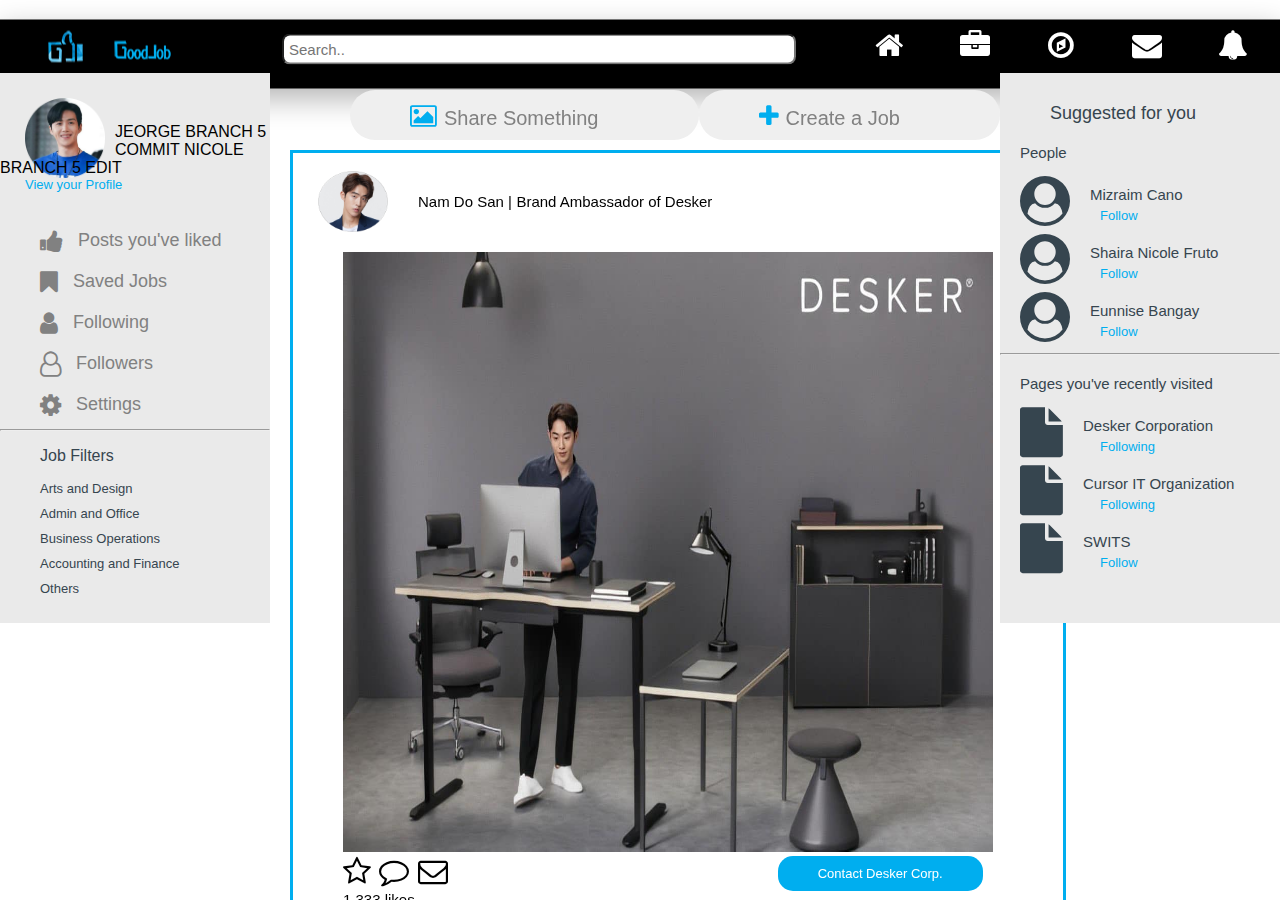
<file: index.html>
<!DOCTYPE html>
</html>
  <head>
    <title>GoodJob</title>
    <link rel="stylesheet" type="text/css" href="css/main.css">
    <link rel="stylesheet" type="text/css" href="css/navbar.css">
    <link rel="stylesheet" type="text/css" href="css/home.css">
    <link rel="stylesheet" href="https://stackpath.bootstrapcdn.com/font-awesome/4.7.0/css/font-awesome.min.css">
  </head>
  <body>
    <nav>
    <ul>
		<!--INDEX EDIT4-->
      <div class="logo">
        <img src = "images/logo1.png" class = "imglogo">
      </div>
      <div class="text">
        <img src = "images/text1.png" class = "txtlogo">
      </div>
      <div class="search">
        <input type="text" placeholder="Search..">
      </div>
       <li>
        <a href="index.html">
          <div class="icon">
            <i class="fa fa-home" aria-hidden="true"></i>
            <i class="fa fa-home" aria-hidden="true"></i>
          </div>
          <div class="name"><span data-text="Home"></span></div>
        </a>
      </li>
      <li>
       <a href="jobs.html">
         <div class="icon">
           <i class="fa fa-briefcase" aria-hidden="true"></i>
           <i class="fa fa-briefcase" aria-hidden="true"></i>
         </div>
         <div class="name"><span data-text="Jobs"></span></div>
       </a>
     </li>
     <li>
      <a href="explore.html">
        <div class="icon">
          <i class="fa fa-compass" aria-hidden="true"></i>
          <i class="fa fa-compass" aria-hidden="true"></i>
        </div>
        <div class="name"><span data-text="Explore"></span></div>
      </a>
    </li>
    <li>
     <a href="message.html">
       <div class="icon">
         <i class="fa fa-envelope" aria-hidden="true"></i>
         <i class="fa fa-envelope" aria-hidden="true"></i>
       </div>
       <div class="name"><span data-text="Messages"></span></div>
     </a>
   </li>
   <li>
    <a href="notification.html">
      <div class="icon">
        <i class="fa fa-bell" aria-hidden="true"></i>
        <i class="fa fa-bell" aria-hidden="true"></i>
      </div>
      <div class="name"><span data-text="Notifications"></span></div>
    </a>
  </li>
  <li>
   <a href="profile.html">
     <div class="icon">
       <i class="fa fa-user-circle-o" aria-hidden="true"></i>
       <i class="fa fa-user-circle-o" aria-hidden="true"></i>
     </div>
     <div class="name"><span data-text="Profile"></span></div>
   </a>
 </li>
    </ul>
    </nav>
<!--end of elements needed for all html files -->
  <div class="sidenav">
    <div class="upper">
      <div id="profile">
        <img src = "images/hanjipyeong.png" width="80px" class="profilepic">
        <span> JEORGE BRANCH 5 COMMIT</span>
        <span> NICOLE BRANCH 5 EDIT</span>
        <a href="#"> View your Profile </a>
      </div>
      &nbsp
           <a href="#">
             <div class="links">
             <i class="fa fa-thumbs-up" aria-hidden="true"></i>
             <p>Posts you've liked</p>
             </div>
           </a>
           <a href="#">
             <div class="links">
             <i class="fa fa-bookmark" aria-hidden="true"></i>
             <p>Saved Jobs</p>
             </div>
           </a>
           <a href="#">
             <div class="links">
             <i class="fa fa-user" aria-hidden="true"></i>
             <p>Following</p>
             </div>
           </a>
           <a href="#">
             <div class="links">
               <i class="fa fa-user-o" aria-hidden="true"></i>
             <p>Followers</p>
             </div>
           </a>
           <a href="#">
             <div class="links">
               <i class="fa fa-cog" aria-hidden="true"></i>
             <p>Settings</p>
             </div>
           </a>
           &nbsp
           <hr>
    </div>
    <div class = "lower">
      <p>Job Filters</p>
      <a href="#">Arts and Design</a>
      <a href="#">Admin and Office</a>
      <a href="#">Business Operations</a>
      <a href="#">Accounting and Finance</a>
      <a href="#">Others</a>
      &nbsp
      <hr>
      <p>Select Job Type:</p>
      <a href="#">Full Time</a>
      <a href="#">Part Time</a>
      <a href="#">Contract</a>
      <a href="#">Volunteer</a>
      <a href="#">Internship</a>
  </div>

  <div class="rightbar">
    <div class="upper">
      <div class = "parag">
      <p>Suggested for you </p> </div>
      <div class = "people">
        <p>People </p> </div>
          <div class="peoplefollow">
          <i class="fa fa-user-circle" aria-hidden="true"></i>
          <p>Mizraim Cano</p>
          <a href="#"> Follow </a>
          &nbsp
          </div>
          &nbsp
          <div class="peoplefollow">
          <i class="fa fa-user-circle" aria-hidden="true"></i>
          <p>Shaira Nicole Fruto</p>
          <a href="#"> Follow </a>
          &nbsp
          </div>
          &nbsp
          <div class="peoplefollow">
          <i class="fa fa-user-circle" aria-hidden="true"></i>
          <p>Eunnise Bangay</p>
          <a href="#"> Follow </a>
          &nbsp
          </div>
          &nbsp
        <hr>
          <div class = "people">
          <p>Pages you've recently visited </p> </div>
      <div class="peoplefollow">
      <i class="fa fa-file" aria-hidden="true"></i>
      <p>Desker Corporation</p>
      <a href="#"> Following </a>
      &nbsp
      </div>
      &nbsp
      <div class="peoplefollow">
      <i class="fa fa-file" aria-hidden="true"></i>
      <p>Cursor IT Organization</p>
      <a href="#"> Following </a>
      &nbsp
      </div>
      &nbsp
      <div class="peoplefollow">
      <i class="fa fa-file" aria-hidden="true"></i>
      <p>SWITS</p>
      <a href="#"> Follow </a>
      &nbsp
      </div>
    </div>
  </div>

  <div class = "uppercontainer">
    <button class="btn"><i class="fa fa-picture-o"></i>
    <span>Share Something</span></button>
    <button class="btn"><i class="fa fa-plus"></i>
    <span>Create a Job</span></button>
  </div>

  <div class="contentcontainer">
    <div class = "contentuppper">
      <img src = "images/namdosan.png" width="70px" class="namdosanprofile">
      <p> Nam Do San |</p>
      <p> Brand Ambassador of Desker </p>
    </div>
    <div class ="imageproperty">
      <img src= "images/homepageposted.jpg" class ="namdosanpost">
    </div>
    <div class = "imageicons">
    <i class="fa fa-star-o" aria-hidden="true"></i>
    <i class="fa fa-comment-o" aria-hidden="true"></i>
    <i class="fa fa-envelope-o" aria-hidden="true"></i>
    <button class="contact">Contact Desker Corp.</button>
    </div>
    <div class = "imagedescription">
      <p> 1,333 likes </p>
      <p>Just became the brand ambassador of Desker. Proof that hard work pays off. </p>
    </div>
    <hr>
    <div class = "contentuppper">
      <img src = "images/hanjipyeong.png" width="60px" class="jipyeongprofile">
      <p> Han Ji Pyeong |</p>
      <p> Senior Team Leader at SH Venture Capital </p>
    </div>
    <div class ="imageproperty">
      <img src= "images/homepageposted2.jpg" class ="jipyeongpost">
    </div>
    <div class = "imageicons">
    <i class="fa fa-star-o" aria-hidden="true"></i>
    <i class="fa fa-comment-o" aria-hidden="true"></i>
    <i class="fa fa-envelope-o" aria-hidden="true"></i>
    <button class="contact">Contact Venture Capital</button>
    </div>
      <div class = "imagedescription">
      <p> 21,153 likes </p>
      <p>Build a team of Start Up and join us at SH Venture Capital. </p>
      <br><br><br><br><br><br><br><br><br><br>
      <br>
    </div>
  </body>
</html>
</file>
<file: css/main.css>
.sidenav {
  height: 500px; /* Full-height: remove this if you want "auto" height */
  width: 270px; /* Set the width of the sidebar */
  position: fixed; /* Fixed Sidebar (stay in place on scroll) */
  z-index: 1; /* Stay on top */
  top: 73px; /* Stay at the top */
  left: 0px;
  background-color:  #eaeaea; /* Black */
  overflow-x: hidden; /* Disable horizontal scroll */
  padding-top: 50px;
}

/* The navigation menu links */
.sidenav .upper a {
  font-size: 18px;
  margin-top: 50px;
  margin-bottom: -30px;
  text-decoration: none;
  color: #818181;
  display: block;
  padding: 0px 0px 0px 25px;
}
.sidenav .lower a {
  font-size: 13px;
  margin-top: 10px;
  margin-bottom: 5px;
  text-decoration: none;
  color:  #36454f;
  display: block;
  padding: 0px 0px 0px 40px;
}
.sidenav .lower p {
  padding: 0px 0px 0px 40px;
  color:  #36454f;
}

/* When you mouse over the navigation links, change their color */
.sidenav a:hover {
  color: #00AEEF;
}
a .links .fa
{
  line-height:3px;
  font-size: 25px;
  float: left;
  padding: 10px 15px;

}
img.profilepic{
  margin-top: -25px;
  margin-bottom: -20px;
  padding: 0px 10px 0px 25px;
  float: left;
}
#profile a
{
  color: #00AEEF;
  font-size: 13px;
  margin-top: 0;
}
/*para sa sidebar*/
.rightbar {
  height: 500px; /* Full-height: remove this if you want "auto" height */
  width: 280px; /* Set the width of the sidebar */
  position: fixed; /* Fixed Sidebar (stay in place on scroll) */
  z-index: 1; /* Stay on top */
  top: 73px; /* Stay at the top */
  right: 0px;
  background-color: #eaeaea;
  overflow-x: hidden;
  padding-top: 50px;
}
.rightbar .upper .parag p {
  font-size: 18px;
  margin-top: -20px;
  margin-bottom: 5px;
  text-decoration: none;
  color:  #36454f;
  display: block;
  padding: 0px 50px 0px 50px;
}
.rightbar .upper .people p {
  font-size: 15px;
  margin-top: 20px;
  margin-bottom: 10px;
  text-decoration: none;
  color:  #36454f;
  display: block;
  padding: 0px 50px 10px 20px;
}
.rightbar .upper .peoplefollow .fa {
    line-height:30px;
    font-size: 50px;
    float: left;
    padding-left: 20px;
    padding-right: 20px;
    color: #36454f;
}
.rightbar .upper .peoplefollow p
 {
  font-size: 15px;
  color: #36454f;
}
.rightbar .upper .peoplefollow a {
  color: #00AEEF;
  font-size: 13px;
  margin-top: -10px;
  padding: 0px 50px 0 100px;
}

/*end of elements that are needed to be put in all html files */
</file>
<file: css/navbar.css>
body
{
  margin:0;
  padding:0;
  font-family: sans-serif;
}
img.imglogo
{
  margin-left: 30px;
  margin-bottom: 0;
  width:auto;
  height: auto;
  padding: 5px, 0;
}
img.txtlogo
{
  margin-left: 2px;
  margin-bottom: 0;
  width:auto;
  height: auto;
  padding: 5px, 0;
}
.search input[type=text] {
  float: right;
  padding: 5px;
  border-radius: 8px;
  margin-top: 4px;
  margin-right: 50px;
  margin-left: 100px;
  font-size: 15px;
  width: 500px;
}
ul
{
  position:fixed;
  width:100%;
  top: 6%;
  left: 50%;
  transform: translate(-50%, -50%);
  margin: 0;
  padding: 10px 0;
  background: #000;
  display: flex;
  box-shadow: 0 10px 30px rgba(0, 0, 0, 0.3);
}
ul li
{
  list-style: none;
  text-align: center;
  display: block;
}

ul li a
{
  text-decoration: none;
  padding: 0 28px; /*spacing of icons*/
  display: block;
}
ul li a .icon
{
  width:30px;
  height: 30px;
  text-align: center;
  background: #000;
  overflow: hidden;
  margin: 0 auto 10px;
}
ul li a .icon .fa:last-child
{
  color: #00AEEF;
}
ul li a .icon .fa
{
  width: 100%;
  height: 100%;
  line-height:30px;
  font-size: 30px;
  transition:0.5s;
  color: #FFFFFF;
}
ul li a:hover .icon .fa
{
  transform: translateY(-100%);
}
</file>
<file: css/home.css>
.rightbar {
  height: 500px; /* Full-height: remove this if you want "auto" height */
  width: 280px; /* Set the width of the sidebar */
  position: fixed; /* Fixed Sidebar (stay in place on scroll) */
  z-index: 1; /* Stay on top */
  top: 73px; /* Stay at the top */
  right: 0px;
  background-color: #eaeaea;
  overflow-x: hidden;
  padding-top: 50px;
}
.rightbar .upper .parag p {
  font-size: 18px;
  margin-top: -20px;
  margin-bottom: 5px;
  text-decoration: none;
  color:  #36454f;
  display: block;
  padding: 0px 50px 0px 50px;
}
.rightbar .upper .people p {
  font-size: 15px;
  margin-top: 20px;
  margin-bottom: 10px;
  text-decoration: none;
  color:  #36454f;
  display: block;
  padding: 0px 50px 10px 20px;
}
.rightbar .upper .peoplefollow .fa {
    line-height:30px;
    font-size: 50px;
    float: left;
    padding-left: 20px;
    padding-right: 20px;
    color: #36454f;
}
.rightbar .upper .peoplefollow p
 {
  font-size: 15px;
  color: #36454f;
}
.rightbar .upper .peoplefollow a {
  color: #00AEEF;
  font-size: 13px;
  margin-top: -10px;
  padding: 0px 50px 0 100px;
}

.uppercontainer {
  height: 50px;
  width: 650px;
  left: 350px;
  position: fixed;
  z-index: 1;
  top: 90px;
  background-color: none;
  display: flex;
  border-radius: 30px;

}
.uppercontainer .btn {
   /* grey for bg */
  border-style:none;
  border-radius: 25px;
  color: #00AEEF; /* blue text */
  padding: 12px 100px 12px 60px; /* Some padding */
  font-size: 25px; /* Set a font size */
  cursor: pointer; /* Mouse pointer on hover */
}
.btn:hover {
  background-color: #FFFFFF;
}
.uppercontainer span {
  padding-top: 30px;
  border: none;
  font-size: 20px;
  color:#818181 /*gray for text*/
}
.contentcontainer
{

  width:770px;
  height:100%;
  left: 290px;
  position:fixed;
  overflow:auto;
  top: 150px;
  border-style: solid;
  border-color: #00AEEF;
}

img.namdosanprofile{
  float:left;
  margin-top: 18px;
  padding: 0px 30px 0px 25px;
}
.contentuppper p {
  font-size: 15px;
  margin-top: 40px;
  display: inline-block;
}
img.namdosanpost{
  width: 650px;
  height: 600px;
  padding-left: 50px;
  padding-top: 20px;
}
.imageicons{
  line-height:30px;
  font-size: 30px;
  float: left;
  padding: 0 50px;
}
.imageicons .contact{
  border-style:none;
  background-color:#00AEEF;
  border-radius: 15px;
  color: white; /* blue text */
  padding: 10px 40px 10px 40px; /* Some padding */
  font-size: 13px; /* Set a font size */
  cursor: pointer; /* Mouse pointer on hover */
  float: right;
  margin-left:330px;
}
.imagedescription p {
  padding-left: 50px;
  font-size: 15px;
}
img.jipyeongpost{
  width: 650px;
  height: 500px;
  padding-left: 50px;
  padding-top: 20px;
}
img.jipyeongprofile{
  float:left;
  margin-top: 18px;
  padding: 0px 30px 0px 30px;
}
</file>
